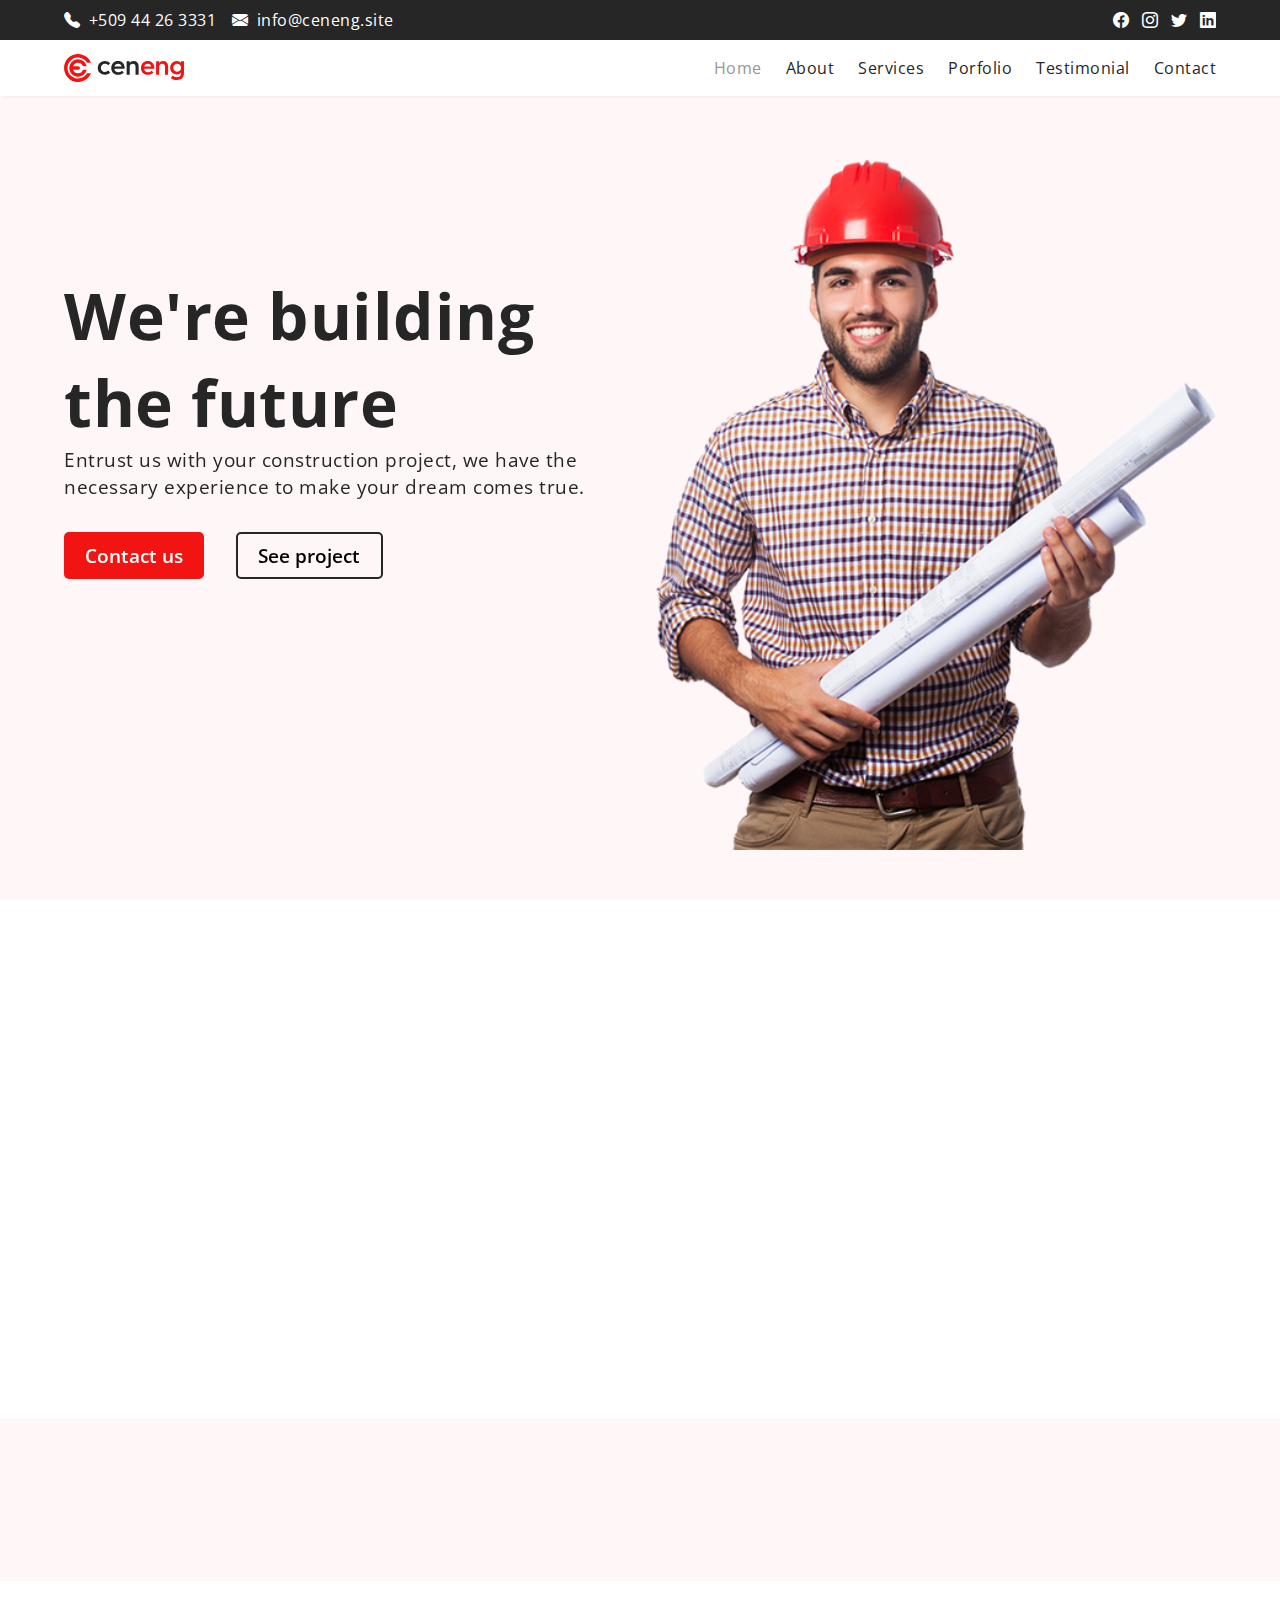
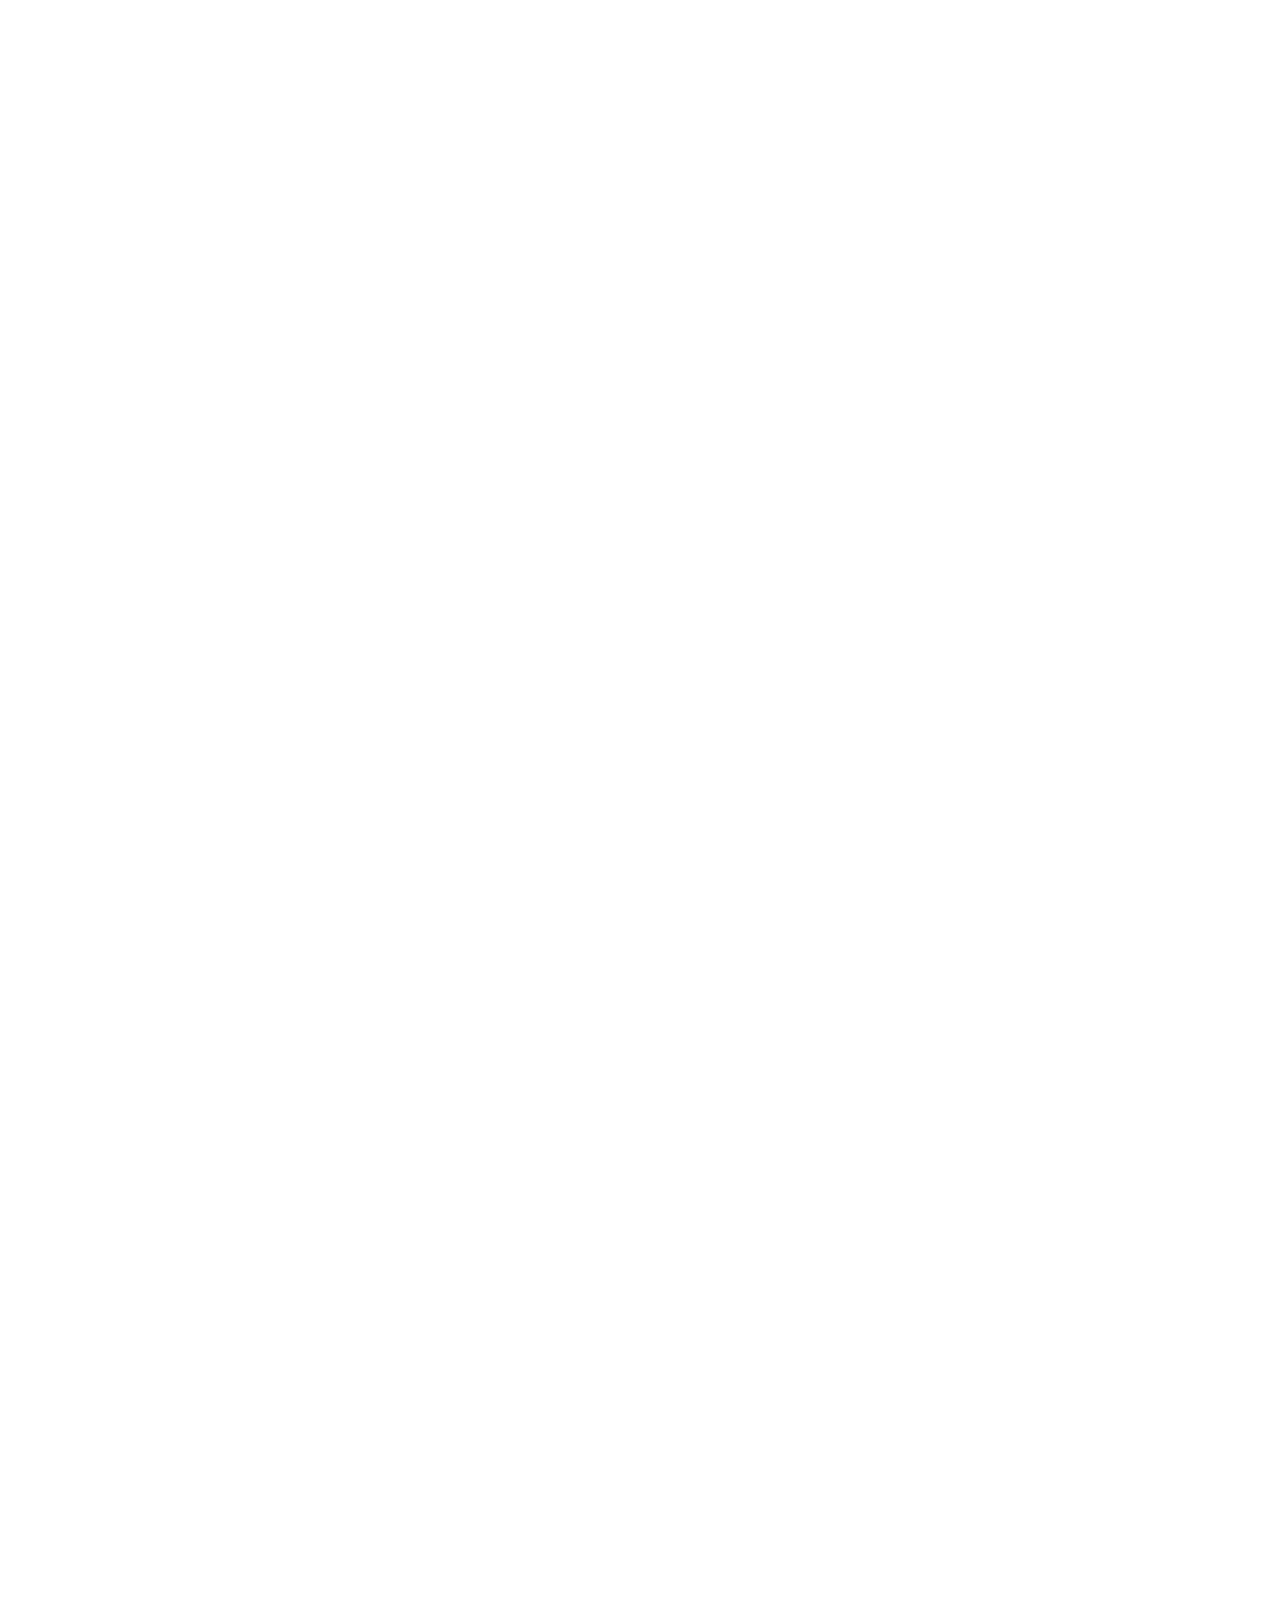
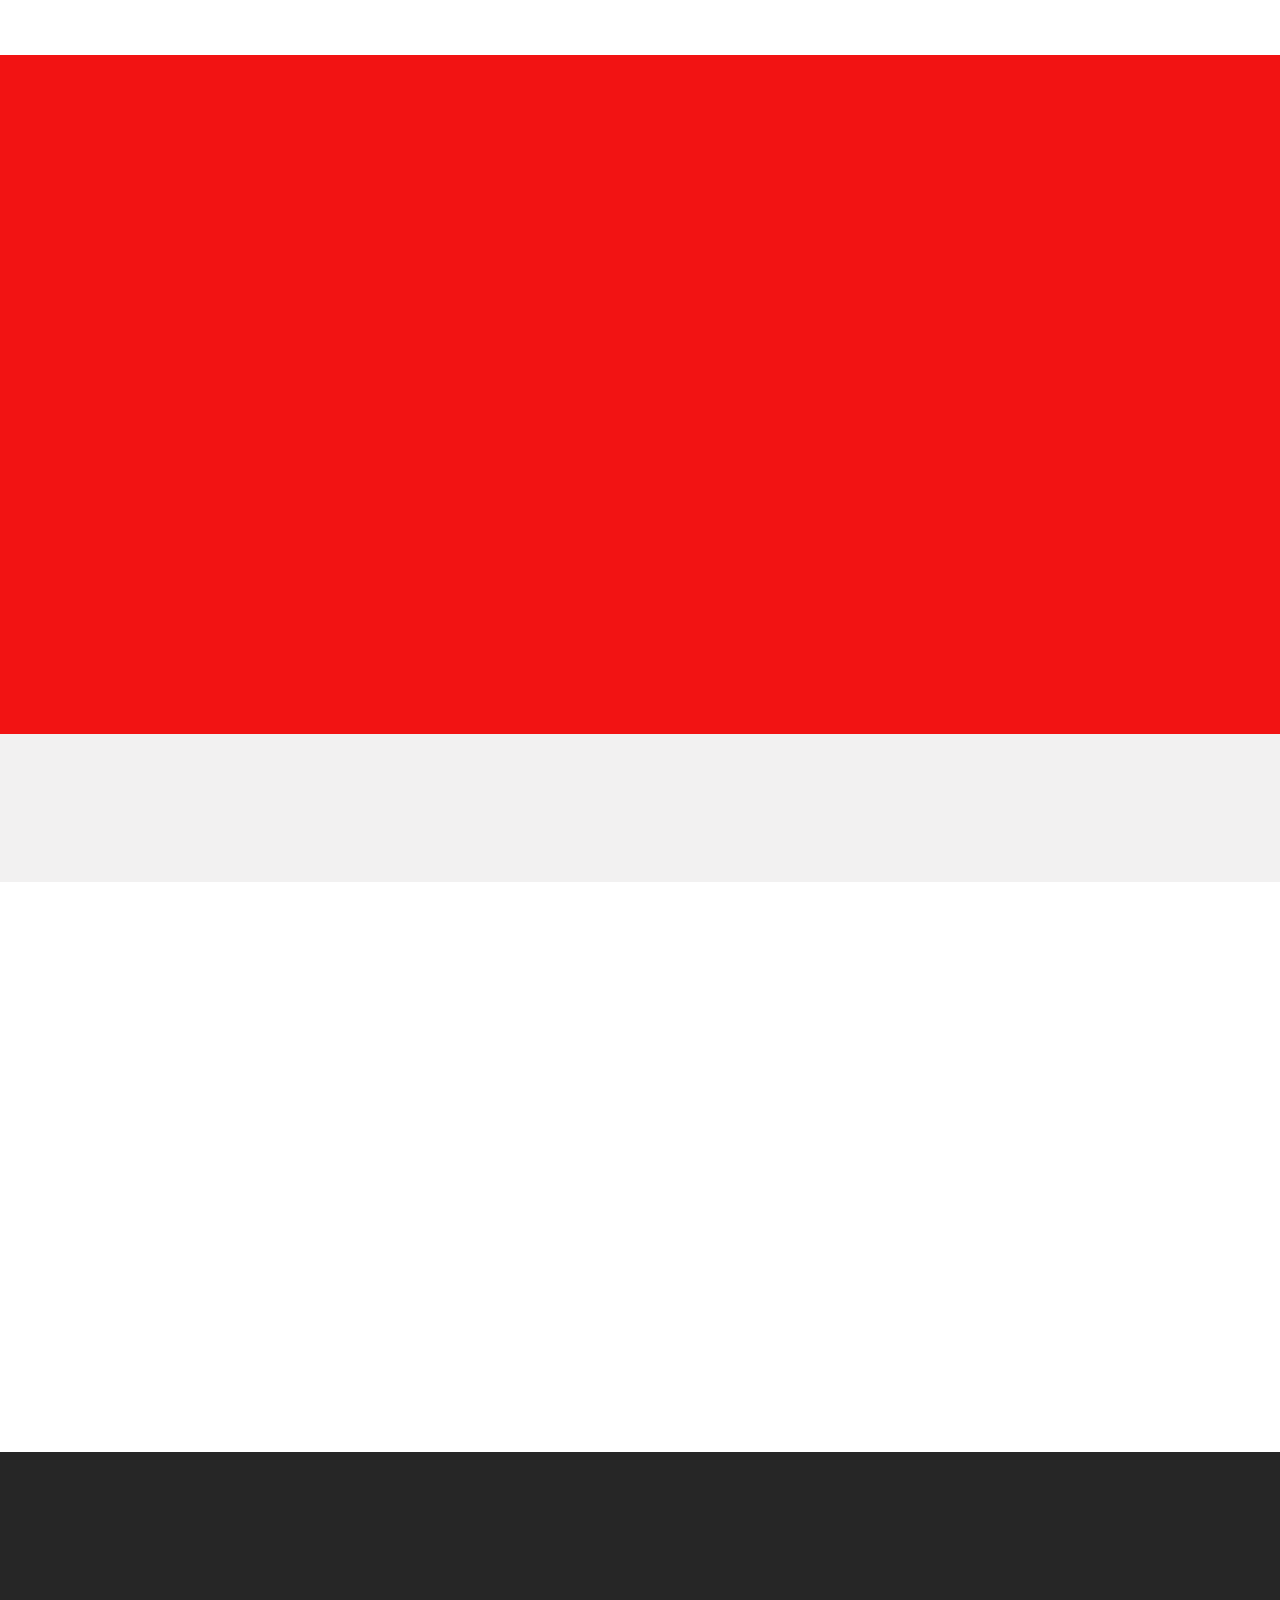
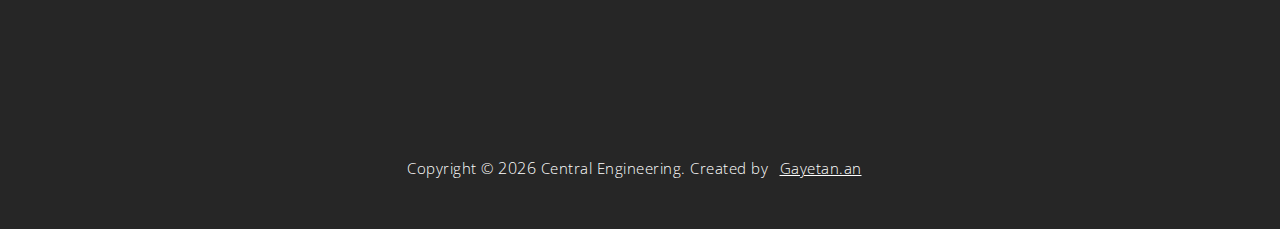
<file: index.html>
<!DOCTYPE html>
<html lang="en">

<head>
  <meta charset="UTF-8" />
  <meta http-equiv="X-UA-Compatible" content="IE=edge" />
  <meta name="viewport" content="width=device-width, initial-scale=1.0" />
  <title>central engineering | home page</title>

  <link rel="stylesheet" href="https://unpkg.com/swiper@8/swiper-bundle.min.css" />
  <!---------------UTILITIES-------------------->
  <link rel="stylesheet" href="./styles/utilities.css" />
  <!---------------STYLE CSS-------------------->
  <link rel="stylesheet" href="./styles/style.css" />
  <!---------------MEDIA QUERY------------------>
  <link rel="stylesheet" href="./styles/query.css" />
  <!---------------FAVICON---------------------->
  <link rel="shortcut icon" href="./assets/favicon-1.png" type="image/x-icon" />
  <!---------------ICONS-------------------->
  <link rel="stylesheet" href="https://cdn.jsdelivr.net/npm/bootstrap-icons@1.7.2/font/bootstrap-icons.css" />
</head>

<body>
  <div id="box" class="card" aria-hidden="true">
    <button><i class="bi bi-x-lg"></i></button>
    <div>
      <div>
        <h2>Send your feedbacks!</h2>
        <p>Your feedbacks would be appretiated.<br>
          share your Toughts in the contact form.
        </p>
      </div>
    </div>
  </div>
  <div class="body">
    <button class="scroll-up" id="scroll-up">
      <i class="bi bi-chevron-up"></i>
    </button>
    <!----------NAV BAR------------->
    <header class="header" id="header">
      <div class="top-nav">
        <div class="container">
          <div class="topnav-content flex">
            <div class="contact" id="contact">
              <div class="phone-ctn">
                <a href="tel:+509 44 26 3331"><i class="bi bi-telephone-fill"></i>+509 44 26 3331</a>
              </div>
              <div class="email-ctn">
                <a href="mailto:thegaetanht@gmail.com"><i class="bi bi-envelope-fill"></i>info@ceneng.site</a>
              </div>
            </div>
            <div class="social-icons" id="social-media">
              <a href="https://web.facebook.com/Gaetan-Emmanuel-102206462269712/?ref=pages_you_manage"
                target="_blank"><i class="bi bi-facebook"></i></a>
              <a href="/"><i class="bi bi-instagram"></i></a>
              <a href="https://twitter.com/theGaetanht" target="_blank"><i class="bi bi-twitter"></i></a>
              <a href="/"><i class="bi bi-linkedin"></i></a>
            </div>
          </div>
        </div>
      </div>
      <!-- main navigation bar -->
      <div class="main-navbar">
        <div class="container mainnav-content d-flx">
          <a href="/" class="logo">
            <img src="./assets/logo-ceneng.svg" alt="logo" />
          </a>
          <nav class="navlinks">
            <ul>
              <li class="navlink"><a class="active-link" href="#home">Home</a></li>
              <li class="navlink"><a href="#about">About</a></li>
              <li class="navlink"><a href="#services">Services</a></li>
              <li class="navlink"><a href="#porfolio">Porfolio</a></li>
              <li class="navlink"><a href="#testimonial">Testimonial</a></li>
              <li class="navlink"><a href="#getintouch">Contact</a></li>
            </ul>
          </nav>
          <button class="burger" id="trigger">
            <i class="bi bi-list"></i>
          </button>
        </div>
      </div>
    </header>
    <!----------SHOWCASE------------->
    <section class="showcase primary-bg" id="home">
      <div class="showcase-contents container">
        <div class="showcase-infos" id="showcase-infos">
          <h1>We're building<br />the future</h1>
          <p>Entrust us with your construction project, we have the necessary experience to make your dream comes true.
          </p>
          <div class="buttons flex">
            <button href="#getintouch" class="btn btn-primary ctn-btn">Contact us</button>
            <button href="#porfolio" class="btn btn-outline ctn-btn">See project</button>
          </div>
        </div>
        <div class="showcase-img" id="showcase-img">
          <img src="./assets/img/main-img.png" alt="Showcase image" />
        </div>
      </div>
    </section>
    <!----------ABOUT US------------->
    <section class="about" id="about">
      <div class="about-content container">
        <div class="about-infos">
          <div class="sub-title-1">
            <h4>About us</h4>
            <h2>
              We have <span>43</span> years of <br />
              experience you can trust us.
            </h2>
          </div>
          <p>
            With 43 years of industry experience, we've earned your trust by delivering exceptional civil engineering
            solutions. Our proven track record and satisfied clients attest to our dedication to excellence. Join us,
            and let our expertise shape your success.
          </p>

          <a href="#" class="btn btn-primary">See more</a>
        </div>

        <div class="about-img">
          <img src="./assets/img/about_img.png" alt="abou image" />
        </div>
      </div>

      <div class="stats primary-bg">
        <div class="stats-content grid container">
          <div class="card small-card">
            <div class="card-content">
              <h3 class="count" data-count="5647">0</h3>
              <span>Complete project</span>
            </div>
          </div>
          <div class="card small-card">
            <div class="card-content">
              <h3><span class="count" data-count="7650">0</span>+</h3>
              <span>Happy client</span>
            </div>
          </div>
          <div class="card small-card">
            <div class="card-content">
              <h3 class="count" data-count="216">0</h3>
              <span>Employers</span>
            </div>
          </div>
          <div class="card small-card">
            <div class="card-content">
              <h3 class="count" data-count="17">0</h3>
              <span>Award winning</span>
            </div>
          </div>
        </div>
      </div>
    </section>
    <!----------SERVICES------------->
    <section class="services" id="services">
      <div class="container">
        <div class="title-2" style="max-width: 400px; margin: 0 auto;">
          <h2>Our Services</h2>
          <p>Innovative Solutions for Success, from Concept to Completion.</p>
        </div>

        <div class="services-card-content grid">
          <div class="card big-card">
            <div class="card-img">
              <img src="./assets/img/services_img_1.png" alt="services image" />
            </div>
            <div class="big-card-info flow">
              <h3>Interior Design</h3>
              <p>
                Transforming spaces with stylish, functional, and personalized interior designs for homes and businesses
              </p>
              <a href="#" class="btn btn-link">Read More <i class="bi bi-arrow-right-circle-fill"></i></a>
            </div>
          </div>
          <div class="card big-card">
            <div class="card-img">
              <img src="./assets/img/services_img_1.png" alt="services image" />
            </div>
            <div class="big-card-info flow">
              <h3>General Services</h3>
              <p>
                Comprehensive civil engineering solutions for all project needs, from analysis to compliance, ensuring
                success.
              </p>
              <a href="#" class="btn btn-primary">Read More <i class="bi bi-arrow-right-circle-fill"></i></a>
            </div>
          </div>
          <div class="card big-card">
            <div class="card-img">
              <img src="./assets/img/services_img_1.png" alt="services image" />
            </div>
            <div class="big-card-info flow">
              <h3>Construction</h3>
              <p>
                Expert construction services delivering top-notch results, from groundbreaking to finishing, on time and
                within budget.
              </p>
              <a href="#" class="btn btn-link">Read More <i class="bi bi-arrow-right-circle-fill"></i></a>
            </div>
          </div>
        </div>
      </div>
    </section>
    <!----------porfolio------------->
    <section class="porfolio" id="porfolio">
      <div class="container">
        <div class="title-2">
          <h2>Latest works</h2>
          <p>Explore Our Impressive Portfolio.</p>
        </div>

        <div class="content">
          <div class="filter-btns flex" id="filter-btns">
            <button class="fl-active" data-filter="all">All</button>
            <button data-filter=".bridge">Bridge</button>
            <button data-filter=".interior">Interior</button>
            <button data-filter=".building">Building</button>
          </div>

          <div class="porfolio-bd grid" id="porfolio-bd">
            <article class="porfolio-article mix interior" data-item="interior">
              <img src="./assets/img/porfolio-1.png" alt="porfolio">
              <div class="dark-bg"></div>
              <div class="pf-txt-ctn">
                <span class="category">Interior design</span>
                <h3 class="pf-name">Interior</h3>
              </div>
            </article>

            <article class="porfolio-article mix bridge" data-item="bridge">
              <img src="./assets/img/porfolio-2.png" alt="porfolio">
              <div class="dark-bg"></div>
              <div class="pf-txt-ctn">
                <span class="category">Bridge construction</span>
                <h3 class="pf-name">Bridge</h3>
              </div>
            </article>

            <article class="porfolio-article mix interior" data-item="interior">
              <img src="./assets/img/porfolio-3.png" alt="porfolio">
              <div class="dark-bg"></div>
              <div class="pf-txt-ctn">
                <span class="category">Interior design</span>
                <h3 class="pf-name">interior</h3>
              </div>
            </article>

            <article class="porfolio-article mix building" data-item="building">
              <img src="./assets/img/porfolio-4.png" alt="porfolio">
              <div class="dark-bg"></div>
              <div class="pf-txt-ctn">
                <span class="category">Building construction</span>
                <h3 class="pf-name">Building</h3>
              </div>
            </article>

            <article class="porfolio-article mix bridge" data-item="bridge">
              <img src="./assets/img/porfolio-5.png" alt="porfolio">
              <div class="dark-bg"></div>
              <div class="pf-txt-ctn">
                <span class="category">Bridge construction</span>
                <h3 class="pf-name">Bridge</h3>
              </div>
            </article>

            <article class="porfolio-article mix building" data-item="building">
              <img src="./assets/img/porfolio-6.png" alt="porfolio">
              <div class="dark-bg"></div>
              <div class="pf-txt-ctn">
                <span class="category">Building construction</span>
                <h3 class="pf-name">Building</h3>
              </div>
            </article>
          </div>

        </div>

      </div>

    </section>
    <!----------TESTIMONIALS------------->
    <section class="testimonials" id="testimonial">
      <div class="container">
        <div class="title-2">
          <h2>Testimonial</h2>
          <p>Hear from Happy Clients!</p>
        </div>

        <div class="swiper">
          <div class="swiper-wrapper">
            <div class="flex test-card swiper-slide">
              <div class="test-head">
                <div class="img-ctn">
                  <img src="./assets/img/testimonial-1.png" alt="testimonial image" />
                </div>
                <div class="title">
                  <h3>John Doe</h3>
                  <span>Happy Client</span>
                </div>
              </div>
              <div class="test-body">
                <p>
                  Efficient and reliable services. Their expertise saved us time and money. Highly recommended!
                </p>
              </div>
            </div>
            <div class="flex test-card swiper-slide">
              <div class="test-head">
                <div class="img-ctn">
                  <img src="./assets/img/testimonial-1.png" alt="testimonial image" />
                </div>
                <div class="title">
                  <h3>Jhon Steves</h3>
                  <span>Satisfied Customer</span>
                </div>
              </div>
              <div class="test-body">
                <p>
                  Impressive results! They delivered on time and within budget. Best civil engineering team we've worked
                  with.
                </p>
              </div>
            </div>

            <div class="flex test-card swiper-slide">
              <div class="test-head">
                <div class="img-ctn">
                  <img src="./assets/img/testimonial-1.png" alt="testimonial image" />
                </div>
                <div class="title">
                  <h3>Micheal Carter</h3>
                  <span>Grateful Client</span>
                </div>
              </div>
              <div class="test-body">
                <p>
                  Innovative solutions, exceptional quality. They made our dream project a reality. Thank you for your
                  outstanding work!
                </p>
              </div>
            </div>

            <div class="flex test-card swiper-slide">
              <div class="test-head">
                <div class="img-ctn">
                  <img src="./assets/img/testimonial-1.png" alt="testimonial image" />
                </div>
                <div class="title">
                  <h3>Jhon Doe</h3>
                  <span>Delighted Customer</span>
                </div>
              </div>
              <div class="test-body">
                <p>
                  Top-notch engineering skills and great communication. Pleasure to work with this professional team.
                </p>
              </div>
            </div>

            <div class="flex test-card swiper-slide">
              <div class="test-head">
                <div class="img-ctn">
                  <img src="./assets/img/testimonial-1.png" alt="testimonial image" />
                </div>
                <div class="title">
                  <h3>Jane Doe</h3>
                  <span>Impressed Client</span>
                </div>
              </div>
              <div class="test-body">
                <p>
                  Highly satisfied with their expertise. They turned our vision into a successful, sustainable project.
                  Fantastic job!
                </p>
              </div>
            </div>

          </div>

          <div class="swiper-pagination"></div>
        </div>
      </div>
    </section>
    <div class="trust-section">
      <div class="container content flex">
        <span>
          <svg xmlns="http://www.w3.org/2000/svg" viewBox="0 0 640 512">
            <path
              d="M178.414 339.706H141.1L112.166 223.475h-.478L83.228 339.706H45.2L0 168.946H37.548L64.574 285.177h.478L94.707 168.946h35.157l29.178 117.667h.479L187.5 168.946h36.831zM271.4 212.713c38.984 0 64.1 25.828 64.1 65.291 0 39.222-25.111 65.05-64.1 65.05-38.743 0-63.855-25.828-63.855-65.05C207.547 238.541 232.659 212.713 271.4 212.713zm0 104.753c23.2 0 30.133-19.852 30.133-39.462 0-19.852-6.934-39.7-30.133-39.7-27.7 0-29.894 19.85-29.894 39.7C241.508 297.614 248.443 317.466 271.4 317.466zM435.084 323.922h-.478c-7.893 13.392-21.765 19.132-37.548 19.132-37.31 0-55.485-32.045-55.485-66.246 0-33.243 18.415-64.095 54.767-64.095 14.589 0 28.938 6.218 36.831 18.416h.24V168.946h33.96v170.76H435.084zM405.428 238.3c-22.24 0-29.894 19.134-29.894 39.463 0 19.371 8.848 39.7 29.894 39.7 22.482 0 29.178-19.613 29.178-39.94C434.606 257.436 427.432 238.3 405.428 238.3zM592.96 339.706H560.673V322.487h-.718c-8.609 13.87-23.436 20.567-37.786 20.567-36.113 0-45.2-20.328-45.2-50.941V216.061h33.959V285.9c0 20.329 5.979 30.372 21.765 30.372 18.415 0 26.306-10.283 26.306-35.393V216.061H592.96zM602.453 302.876H640v36.83H602.453z" />
          </svg>
        </span>

        <span class="wix">
          <svg xmlns="http://www.w3.org/2000/svg" viewBox="0 0 640 512">
            <path
              d="M393.38 131.69c0 13.03 2.08 32.69-28.68 43.83-9.52 3.45-15.95 9.66-15.95 9.66 0-31 4.72-42.22 17.4-48.86 9.75-5.11 27.23-4.63 27.23-4.63zm-115.8 35.54l-34.24 132.66-28.48-108.57c-7.69-31.99-20.81-48.53-48.43-48.53-27.37 0-40.66 16.18-48.43 48.53L89.52 299.89 55.28 167.23C49.73 140.51 23.86 128.96 0 131.96l65.57 247.93s21.63 1.56 32.46-3.96c14.22-7.25 20.98-12.84 29.59-46.57 7.67-30.07 29.11-118.41 31.12-124.7 4.76-14.94 11.09-13.81 15.4 0 1.97 6.3 23.45 94.63 31.12 124.7 8.6 33.73 15.37 39.32 29.59 46.57 10.82 5.52 32.46 3.96 32.46 3.96l65.57-247.93c-24.42-3.07-49.82 8.93-55.3 35.27zm115.78 5.21s-4.1 6.34-13.46 11.57c-6.01 3.36-11.78 5.64-17.97 8.61-15.14 7.26-13.18 13.95-13.18 35.2v152.07s16.55 2.09 27.37-3.43c13.93-7.1 17.13-13.95 17.26-44.78V181.41l-.02.01v-8.98zm163.44 84.08L640 132.78s-35.11-5.98-52.5 9.85c-13.3 12.1-24.41 29.55-54.18 72.47-.47.73-6.25 10.54-13.07 0-29.29-42.23-40.8-60.29-54.18-72.47-17.39-15.83-52.5-9.85-52.5-9.85l83.2 123.74-82.97 123.36s36.57 4.62 53.95-11.21c11.49-10.46 17.58-20.37 52.51-70.72 6.81-10.52 12.57-.77 13.07 0 29.4 42.38 39.23 58.06 53.14 70.72 17.39 15.83 53.32 11.21 53.32 11.21L556.8 256.52z" />
          </svg>
        </span>

        <span class="wallmart">
          <svg clip-rule="evenodd" fill-rule="evenodd" viewBox="0 0 560 400" xmlns="http://www.w3.org/2000/svg">
            <path
              d="m60 169.169s10.946 44.854 12.693 52.134c2.039 8.498 5.713 11.625 16.305 9.516l6.835-27.809c1.732-6.908 2.894-11.832 4.008-18.859h.196c.782 7.096 1.896 11.972 3.322 18.884 0 0 2.782 12.624 4.207 19.255 1.429 6.629 5.404 10.806 15.78 8.532l16.286-61.648h-13.149l-5.56 26.653c-1.495 7.759-2.851 13.82-3.897 20.918h-.186c-.95-7.027-2.159-12.848-3.679-20.408l-5.789-27.164h-13.7l-6.192 26.479c-1.755 8.046-3.395 14.543-4.439 21.4h-.189c-1.068-6.458-2.492-14.623-4.033-22.412 0 0-3.679-18.94-4.97-25.467l-13.848.002zm125.349 0v61.648h12.519v-61.651h-12.519zm176.318 0v45.478c0 6.271 1.18 10.664 3.705 13.348 2.206 2.347 5.839 3.867 10.192 3.867 3.701 0 7.343-.702 9.059-1.341l-.162-9.783c-1.277.314-2.746.566-4.755.566-4.265 0-5.695-2.731-5.695-8.361v-17.4h10.903v-11.795h-10.903v-14.578h-12.345.001zm-204.295 14.291c-7.78 0-13.956 2.185-17.323 4.13l2.464 8.436c3.081-1.942 7.987-3.551 12.632-3.551 7.69-.019 8.947 4.349 8.947 7.15v.663c-16.757-.025-27.342 5.774-27.342 17.593 0 7.217 5.388 13.98 14.758 13.98 5.768 0 10.591-2.3 13.482-5.986h.284s1.915 8.005 12.461 4.944c-.554-3.332-.734-6.884-.734-11.162v-16.469c0-10.497-4.482-19.728-19.629-19.728v-.001zm74.887 0c-7.833 0-11.354 3.97-13.489 7.338h-.186v-6.293h-11.947v46.314h12.585v-27.161c0-1.274.146-2.62.59-3.791 1.043-2.735 3.587-5.934 7.649-5.934 5.078 0 7.455 4.293 7.455 10.49v26.396h12.572v-27.49c0-1.215.167-2.68.525-3.754 1.034-3.111 3.777-5.642 7.553-5.642 5.148 0 7.619 4.219 7.619 11.51v25.376h12.581v-27.277c0-14.386-7.305-20.081-15.55-20.081-3.652 0-6.534.916-9.14 2.515-2.191 1.344-4.151 3.254-5.865 5.768h-.186c-1.994-4.991-6.672-8.284-12.767-8.284l.002-.001zm69.111 0c-7.779 0-13.953 2.185-17.322 4.13l2.467 8.436c3.078-1.942 7.987-3.551 12.63-3.551 7.685-.019 8.946 4.349 8.946 7.15v.663c-16.755-.025-27.342 5.774-27.342 17.593 0 7.217 5.391 13.98 14.766 13.98 5.763 0 10.589-2.3 13.474-5.986h.285s1.914 8.005 12.463 4.944c-.555-3.332-.733-6.884-.733-11.162v-16.469c0-10.497-4.483-19.728-19.632-19.728v-.001zm52.265 0c-4.819 0-10.302 3.111-12.604 9.78h-.352v-8.735h-11.329v46.314h12.915v-23.716c0-1.279.078-2.395.28-3.417.955-4.968 4.755-8.144 10.208-8.144 1.497 0 2.569.162 3.728.329v-12.124c-.972-.196-1.637-.287-2.846-.287l-.001.001zm-189.138 25.035v5.778c0 .855-.074 1.736-.312 2.507-.969 3.209-4.293 5.921-8.448 5.921-3.465 0-6.217-1.966-6.217-6.126 0-6.363 7.004-8.121 14.977-8.08zm143.998 0v5.778c0 .855-.076 1.736-.311 2.507-.969 3.209-4.292 5.921-8.448 5.921-3.466 0-6.218-1.966-6.218-6.126 0-6.363 7.004-8.121 14.977-8.08h-.001z"
              fill="#969696" />
            <path
              d="m452.602 146.873c-4.042 0-7.254 2.257-7.254 5.005l2.455 27.793c.271 1.674 2.322 2.966 4.801 2.966 2.484-.004 4.529-1.294 4.805-2.966l2.466-27.793c0-2.748-3.221-5.004-7.268-5.004zm-39.998 22.294c-2.099.05-4.482 1.638-5.998 4.267-2.028 3.5-1.669 7.412.704 8.785l25.293 11.779c1.58.588 3.726-.535 4.969-2.677v-.001c1.248-2.153 1.152-4.574-.162-5.647l-22.845-16.023c-.593-.344-1.26-.499-1.96-.482h-.001zm79.996 0c-.699-.017-1.366.138-1.958.481l-22.848 16.023c-1.306 1.073-1.403 3.495-.161 5.647l.001.001c1.247 2.142 3.386 3.264 4.967 2.677l25.305-11.779c2.382-1.372 2.723-5.284.71-8.785-1.523-2.628-3.911-4.217-6.009-4.267h-.007zm-59.052 36.668c-.327-.004-.644.047-.942.158l-25.293 11.765c-2.372 1.378-2.732 5.291-.704 8.795 2.021 3.493 5.584 5.154 7.957 3.784l22.847-16.01c1.315-1.087 1.411-3.507.162-5.658l.011.005c-1.01-1.752-2.62-2.82-4.038-2.839zm38.119 0c-1.417.019-3.023 1.087-4.036 2.84l.009-.005c-1.243 2.151-1.147 4.571.16 5.658l22.847 16.01c2.369 1.37 5.935-.291 7.966-3.784 2.014-3.504 1.673-7.417-.71-8.796l-25.297-11.765c-.297-.112-.614-.162-.94-.158v-.001zm-19.069 11.519c-2.476.003-4.522 1.289-4.793 2.959l-2.454 27.791c0 2.752 3.213 5.004 7.254 5.004 4.049 0 7.268-2.253 7.268-5.004l-2.46-27.791c-.277-1.67-2.32-2.956-4.805-2.959h-.009z"
              fill="#969696" />
          </svg>
        </span>
        <span class="beko">
          <svg clip-rule="evenodd" fill-rule="evenodd" stroke-linejoin="round" stroke-miterlimit="1.41421"
            viewBox="0 0 560 400" xmlns="http://www.w3.org/2000/svg">
            <path
              d="m239.84 121.375v29.34l11.07-16.83h16.38l-16.11 19.26 17.91 21.24h-16.29l-12.96-18.81v18.81h-12.6v-53.1h12.6zm-26.73 28.26c0-3.06-1.35-8.19-7.11-8.19-5.31 0-7.47 4.77-7.74 8.19zm-6.3-16.56c13.05 0 18 10.17 18 20.16 0 2.16-.27 4.05-.45 4.95h-26.1c.45 5.22 5.58 7.74 11.43 7.74 4.32 0 7.74-.54 11.16-1.62l1.62 8.55c-4.14 1.62-9.18 2.52-14.67 2.52-13.77 0-21.6-7.92-21.6-20.61.09-10.35 6.48-21.69 20.61-21.69m-43.38 33.21c4.86 0 8.01-4.86 8.01-12.15 0-6.03-2.34-12.15-8.01-12.15-5.58 0-7.92 5.31-8.28 10.89v2.7c.45 6.21 3.24 10.71 8.28 10.71m.36-33.21c12.42 0 20.7 8.55 20.7 20.7 0 14.85-10.53 21.6-21.33 21.6-11.52 0-20.43-7.38-20.97-19.8v-34.2h13.05v13.05c2.52-.9 5.4-1.35 8.55-1.35m121.05 33.21c4.86 0 8.01-4.86 8.01-12.15 0-6.03-2.34-12.15-8.01-12.15-6.03 0-8.28 6.21-8.28 12.15 0 6.93 2.88 12.15 8.28 12.15m.27-33.21c12.42 0 20.7 8.55 20.7 20.7 0 14.85-10.53 21.6-21.33 21.6-11.88 0-20.97-7.74-20.97-20.88 0-13.05 8.64-21.42 21.6-21.42m-142.92 68.85v12.69l159.03-22.32v-12.69z"
              fill="#969696" fill-rule="nonzero" transform="matrix(2.13967 0 .037405 2.14293 -204.438 -159.906)" />
          </svg>
        </span>
      </div>
    </div>
    <section class="contact-sec" id="getintouch">
      <div class="contact-content grid container">
        <div class="contact-infos">
          <div class="sub-title-1">
            <h4>Contact us</h4>
            <h2>
              Have project in mind? <br>
              you can contact us.
            </h2>
          </div>
          <p>
            We're excited to hear about your project ideas! Whether it's a small-scale venture or a grand undertaking,
            our team of experienced civil engineers is ready to bring your vision to life. Reach out to us today and
            let's turn your ideas into reality.
          </p>
          <div class="infos flex">
            <div class="email"><a href="mailto:thegaetanht@gmail.com"><i
                  class="bi bi-envelope-fill"></i>info@ceneng.site</a></div>
            <div class="phone"><a href="tel:+509 44 26 3331"><i class="bi bi-telephone-fill"></i>+509 44 26 3331</a>
            </div>
            <div class="address"><a href=""><i class="bi bi-geo-alt-fill"></i><span>Engine street, CE 1030.</a></span>
            </div>
          </div>
        </div>

        <div class="form-ctn">
          <div class="form card big-card">
            <h3>Send a message</h3>
            <form name="feedbacks" method="POST" id="form" action="/thank/" netlify>
              <div class="form-control">
                <label for="name"></label>
                <input type="text" id="name" for="fullname" placeholder="Full name">
              </div>
              <div class="form-control">
                <label for="email"></label>
                <input type="email" id="email" for="email" placeholder="Email">
              </div>
              <div class="form-control">
                <textarea name="message" id="message" placeholder="Message"></textarea>
              </div>
              <input type="submit" class="btn btn-primary" id="submit" value="SEND" disabled>
            </form>
          </div>
        </div>
      </div>
    </section>
    <footer>
      <div class="content grid container">
        <div class="company-desc">
          <img src="./assets/white-verical-logo.svg" alt="central engineering logo">
          <p>We are a leading civil engineering firm with 43 years of trusted experience, delivering innovative
            solutions and shaping a better world. Contact us today to discuss your project needs.
          </p>
          <div class="social-footer">
            <a href="/"><i class="bi bi-facebook"></i></a>
            <a href="/"><i class="bi bi-instagram"></i></a>
            <a href="/"><i class="bi bi-twitter"></i></a>
            <a href="/"><i class="bi bi-linkedin"></i></a>
          </div>
        </div>

        <div class="company-links flex">
          <div class="special-links">
            <h4 class="footer-style">Company</h4>
            <ul>
              <li><a href="#">About us</a></li>
              <li><a href="#">Careers</a></li>
              <li><a href="#">Terms & Conditions</a></li>
              <li><a href="#">Sitemap</a></li>
              <li><a href="#">FQA</a></li>
            </ul>
          </div>

          <div class="company-services">
            <h4 class="footer-style">Services</h4>
            <ul>
              <li><a href="#">General contract</a></li>
              <li><a href="#">Bridge construction</a></li>
              <li><a href="#">Building construction</a></li>
              <li><a href="#">Renovation services</a></li>
              <li><a href="#">Interior design</a></li>
              <li><a href="#">Project planing</a></li>
            </ul>
          </div>
        </div>

        <div class="blog">
          <h4 class="footer-style">Latest news</h4>
          <ul>
            <li class="flex">
              <img src="./assets/img/large-building.png" alt="">
              <div class="blog-data">
                <span class="date">07/02/2022</span>
                <h4>20 civil engineering
                  Interview questions.</h4>
              </div>
            </li>

            <li class="flex">
              <img src="./assets/img/interior-design.png" alt="">
              <div class="blog-data">
                <span class="date">05/02/2022</span>
                <h4>13 interior design tricks to capture attention.</h4>
              </div>
            </li>
          </ul>
        </div>
      </div>
      <span class="copy">Copyright © <span id="copyright-date">0000</span> Central Engineering. Created by<a
          href="https://www.instagram.com/gayetan.an/">Gayetan.an</a></span>
    </footer>
  </div>
  <!---------------SWIPPER CSS------------------>
  <script src="./apps/swiper-bundle.min.js"></script>
  <script src="./apps/scrollreveal.min.js"></script>
  <script src="./apps/mixitup.min.js"></script>
  <script type="module" src="./apps/app.min.js"></script>
</body>

</html>
</file>
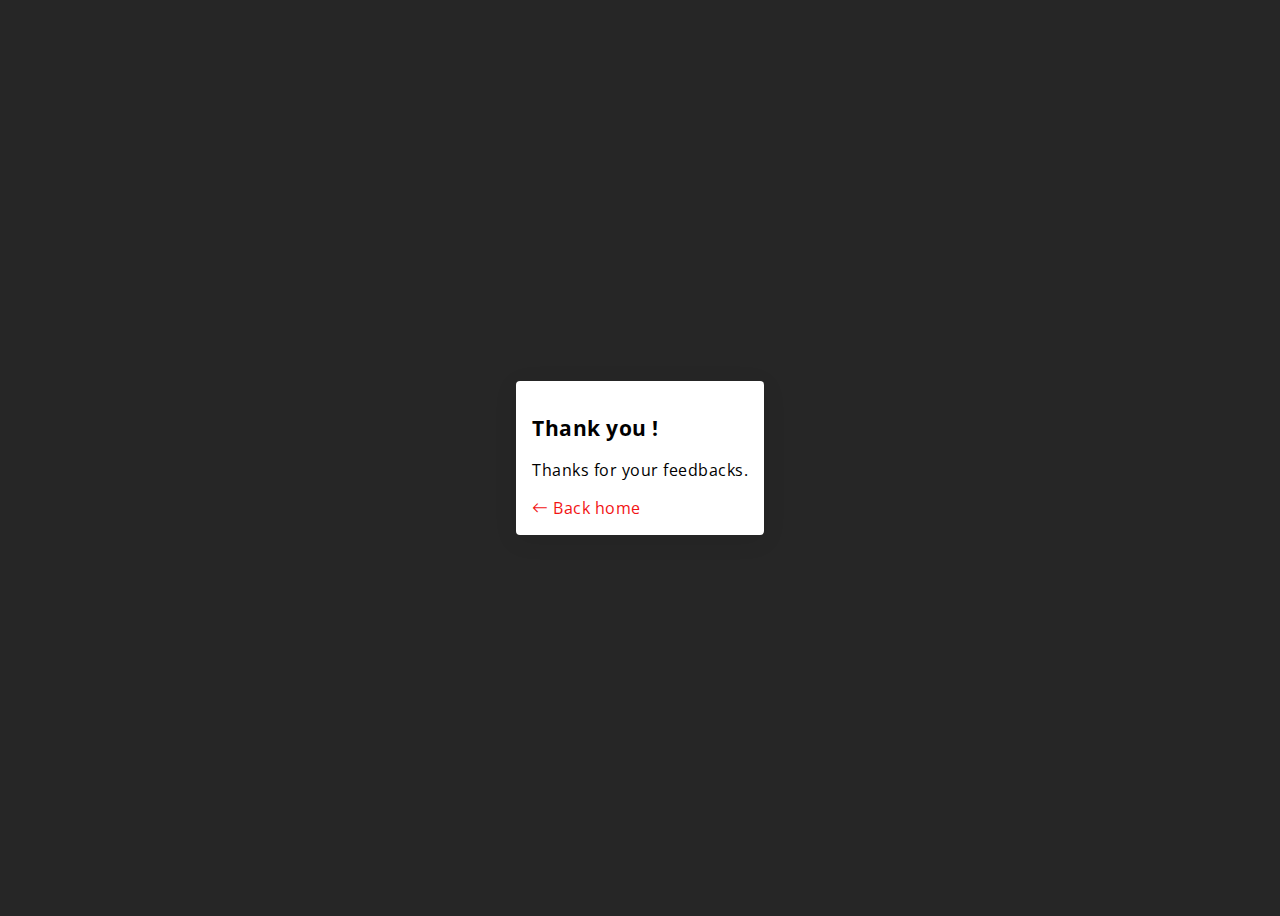
<file: thank/index.html>
<!DOCTYPE html>
<html lang="en">
<head>
    <meta charset="UTF-8">
    <meta name="viewport" content="width=device-width, initial-scale=1.0">
    <title>Thank you !</title>
    <link rel="shortcut icon" href="../assets/favicon-1.png" type="image/x-icon"/>
    <!---------------ICONS-------------------->
    <link rel="stylesheet" href="https://cdn.jsdelivr.net/npm/bootstrap-icons@1.7.2/font/bootstrap-icons.css"/>
    <link rel="stylesheet" href="../styles/utilities.css" />
    <style>
        body{
            height: 100vh;
            display: grid;
            place-content: center;
            background-color: #262626;
        }
        a{
            padding: 0;
            display: inline-flex;
            align-items: center;
            color: #f21313;
            gap:.3rem;
        }
        a:hover{
            color:#c41111;
        }
        h2{
            font-size: 1.3rem;
        }
    </style>

</head>
<body>
    <div class="card">
        <h2>Thank you !</h2>
        <p>Thanks for your feedbacks.</p>
        <a href="/"><i class="bi bi-arrow-left"></i> <span>Back home</span></a>
    </div>
</body>
</html>
</file>
<file: styles/utilities.css>
@import url("https://fonts.googleapis.com/css2?family=Open+Sans:wght@300;400;600;700&display=swap");
body {
  font-family: "Open Sans", sans-serif;
  font-weight: 400;
  font-size: 16px;
  color: var(--third-color);
  letter-spacing: 0.5px;
}
.container {
  max-width: 1280px;
  padding: 0 1.5rem;
  margin: 0 auto;
};
/********************************************
*****************btn and links****************
********************************************/
h1,
h2,
h3,
h4,
h5,
p {
  margin-bottom: 0.5rem;
  line-height: 1.2;
}
h2 {
  font-size: var(--big);
}
h3 {
  font-size: var(--medium);
}
h1 {
  font-size: var(--x-big);
  font-weight: 700;
}
h4 {
  font-size: var(--xl-big);
}
/********************************************
*****************btn and links****************
********************************************/
a {
  text-decoration: none;
  color: #262626;
}
a,
.btn,
button {
  transition: 0.5s ease;
  cursor: pointer;
  font-family: "Open Sans", sans-serif;
  padding: 0.5rem 0.7rem;
  border-radius: 5px;
}
button {
  outline: none;
  border: none;
  background-color: transparent;
  font-weight: 600;
}
.btn-outline {
  border: 2px solid var(--third-color);
}
.btn-outline:hover {
  background-color: var(--third-color);
  color: white;
}
.btn-link {
  padding: 0;
  color: var(--main-color);
}
/********************************************
*****************btn and links****************
********************************************/
.py-2 {
  padding: 3rem 0;
}
.py-3 {
  padding: 2.5rem 0;
}
.py-4 {
  padding: 3rem 0;
}
.btn-primary {
  background-color: var(--main-color);
  color: white;
}
.btn-primary:hover {
  background-color: var(--hover-main);
}

ul,
li {
  list-style: none;
}

img {
  width: 100%;
  display: block;
}
.d-flx {
  display: flex;
  justify-content: space-between;
  align-items: center;
}
/********************************************
********************BG COLOR****************
********************************************/
.primary-bg {
  background-color: var(--secondary-color);
  color: var(--third-color);
}
/********************************************
*****************CARDS*******************
********************************************/
.card {
  padding: 1rem;
  background-color: white;
  border-radius: .25rem;
  box-shadow: 0px 5px 25px rgba(0, 0, 0, 0.08);
}
/********************************************
*****************ANIMATION*******************
********************************************/
.sub-title-1 h4 {
  font-size: var(--medium);
  color: var(--main-color);
  display: inline-block;
  position: relative;
}
.sub-title-1 h4::after {
  content: " ";
  width: 100%;
  height: 2px;
  position: absolute;
  bottom: 5px;
  left: 115%;
  background-color: var(--third-color);
}
.title-2 {
  text-align: center;
}
.title-2 p {
  font-size: var(--normal);
}
/********************************************
*****************ANIMATION*******************
********************************************/
@keyframes contactAnim {
  from {
    transform: translateX(-105%);
  }
  to {
    transform: translateX(0);
  }
}
@keyframes socialtAnim {
  from {
    transform: translateX(105%);
  }
  to {
    transform: translateX(0);
  }
}
/* 
@keyframes linkAnim {
  from {
    transform: translateY(-10px);
  }
  to {
    transform: translateY(0);
  }
} */
@keyframes stickyAnim {
  from {
    transform: translateY(-100%);
  }
  to {
    transform: translateY(0);
  }
}
</file>
<file: styles/style.css>
@import url("https://fonts.googleapis.com/css2?family=Open+Sans:wght@300;400;600;700&display=swap");

/******ROOT******/
:root {
  /* color */
  --main-color: #f21313;
  --hover-main: #c41111;
  --secondary-color: #fff7f7;
  --third-color: #262626;
  --light-grey: #fafafa;
  --grey: #969696;
  /* font-size */
  --x-big: 2.325rem;
  --big: 1.5rem;
  --medium: 1.125rem;
  --normal: 1rem;
  --small-font-size: 0.89rem;
  --nav-height: 3.5rem;
  --top-nav-height: 400px;
}

* {
  margin: 0;
  padding: 0;
  box-sizing: border-box;
  font-size: 16px;
}

.flow>*:not(:last-child) {
  margin-bottom: .5rem;
}

.flex {
  display: flex;
}

.grid {
  display: grid;
}

/*****SCROLLBAR***/
::-webkit-scrollbar {
  width: 0.6rem;
  background-color: var(--light-grey);
}

::-webkit-scrollbar-thumb {
  background-color: var(--third-color);
}

/*****DEFAULT SETUP*****/
section {
  padding-top: 50px;
}

body {
  font-family: "Open Sans", sans-serif;
  font-weight: 400;
  font-size: 16px;
  color: var(--third-color);
  letter-spacing: 0.5px;
}

.body {
  overflow: hidden;
}

button,
input,
textarea {
  border: none;
  outline: none;
  font-family: "Open Sans", sans-serif;
  font-size: var(--n-fonts-size);
}

input[type="submit"]:disabled {
  opacity: .4;
}

input[type="submit"]:disabled:hover {
  background-color: var(--main-color);
}

html {
  scroll-behavior: smooth;
}

/********************************************
********************HEADER*******************
********************************************/
.header {
  position: relative;
  z-index: 999;
}

/*****set color for header links*****/
.navlink a,
.top-nav a {
  color: white;
  padding: 0;
}

#header a:hover,
#header .active-link,
.porfolio .filter-btns button,
.title-2 p,
.blog-data .date {
  color: var(--grey);
}

.top-nav {
  transition: 1s ease;
}

/*****MAIN NAVIGATION BAR*****/
.main-navbar {
  width: 100%;
  height: var(--nav-height);
  background-color: white;
  box-shadow: 2px 2px 2px rgba(0, 0, 0, 0.03);
  position: relative;
  z-index: 100;
}

.mainnav-content {
  height: inherit;
  /* position: relative; */
}

.logo {
  width: 120px;
  padding: 0;
}

.navlinks {
  position: absolute;
  top: calc(var(--nav-height) + 2rem);
  height: 0;
  transition: 0.5s;
  transition-delay: 0.1s;
  overflow: hidden;
}

.navlinks ul {
  display: flex;
  flex-direction: column;
  gap: 1rem;
}

/*****burger*****/

.burger {
  background-color: transparent;
  display: inline-flex;
  align-items: center;
  border: 1px solid #969696;
  border-radius: 5px;
  padding: 4px 6px;
}

.burger:hover {
  outline: 3px solid rgb(150, 150, 150, 0.5);
}

/*****TOP NAVIGATION BAR*****/
.top-nav {
  width: 100%;
  height: 0;
  background-color: var(--third-color);
  position: absolute;
  top: var(--nav-height);
  border-radius: 0 0 10px 10px;
  z-index: 98;
  overflow: hidden;
}

/***********hide top nav element*************/
.topnav-content {
  width: 100%;
  position: relative;
  top: 19rem;
  overflow: hidden;
  justify-content: space-between;
}

.open-nav .top-nav {
  height: var(--top-nav-height);
}

.open-nav .navlinks {
  height: 250px;
}

/****transform top nav items for sliding****/
/* .link {
  animation: linkAnim 1s ease forwards 1s ;
} */
.contact {
  transform: translateX(-105%);
  /* animation: contactAnim 1s ease forwards 1s ; */
  /***********ANIMATION IS IN ULTILITIES FILE***********/
}

.social-icons {
  transform: translateX(105%);
  /* animation: socialtAnim 1s ease forwards 1s ; */
  /***********ANIMATION IS IN ULTILITIES FILE***********/
}

.phone-ctn {
  margin-bottom: 0.5rem;
}

.social-icons a:not(:last-child),
.phone-ctn i,
.email-ctn i {
  margin-right: 0.5rem;
}

/****transform top nav items for sliding****/
.sticky {
  position: fixed;
  top: 0;
  width: 100%;
  animation: stickyAnim 0.5s ease forwards;
  transform: translateY(-100%);
}

/********************************************
********************SHOWCASE*****************
********************************************/
.showcase {
  overflow: hidden;
  padding: 0;
}

.showcase-contents {
  padding-top: 4rem;
}

p,
.showcase-contents button,
.about-infos p,
.about-infos .btn {
  font-size: var(--normal);
}

/**** showcase btns ****/
.buttons {
  flex-direction: column;
  gap: 1rem;
  margin: 1rem 0;
}

/********************************************
****************ABOUT SECTION****************
********************************************/
.sub-title-1 h2,
.sub-title-1 h2 span {
  font-size: var(--big);
}

.sub-title-1 span {
  color: var(--main-color);
}

.about-infos p {
  margin: 1rem 0;
}

.about-infos .btn {
  display: inline-block;
  margin-bottom: 1.5rem;
  padding: 0.5rem 0.8rem;
}

/**** stats ****/
.stats {
  padding: 40px 0;
}

.stats-content {
  gap: 1rem;
}

.stats .small-card {
  text-align: center;
  color: var(--main-color);
}

/********************************************
****************SERVICES SECTION****************
********************************************/

.services-card-content {
  padding: 55px 0;
  grid-template-columns: repeat(1, 1fr);
  gap: 1.5rem;
  align-items: flex-start;
}

.big-card {
  padding: 1.5rem;
  border-radius: 20px;
  transition: 00.5s;
}

.big-card p {
  font-size: 1rem;
}

.big-card .card-img {
  overflow: hidden;
  border-radius: 15px;
  margin-bottom: 1rem;
}

.big-card .btn-primary {
  display: inline-block;
  padding: 0.3rem 0.5rem;
  margin-top: 0.5rem;
}

.big-card .btn {
  font-weight: 500;
}

/********************************************
****************PORFOLIO****************
********************************************/
.porfolio {
  padding-bottom: 50px;
}

.porfolio .filter-btns {
  justify-content: center;
  column-gap: 0.5rem;
  padding: 2rem 0;
}

.porfolio .filter-btns .fl-active {
  color: black;
}

.porfolio .selction-ctn {
  padding: 2rem 0;
}

.porfolio-bd {
  align-items: flex-start;
  gap: 2rem;
}

.porfolio-article {
  position: relative;
  border-radius: 1rem;
  overflow: hidden;
  /* height: 0;
  /* animation: styleAnim 0.5s ease-out forwards; */
}

@keyframes styleAnim {
  from {
    transform: scale(0.8);
  }

  to {
    transform: scale(1);
  }
}

.porfolio-article .dark-bg,
.porfolio-article .pf-txt-ctn {
  position: absolute;
}

.porfolio-article .pf-txt-ctn {
  bottom: 1.5rem;
  color: white;
  left: 2rem;
}

.porfolio-article .dark-bg {
  width: 100%;
  height: 100%;
  background-color: rgba(0, 0, 0, 0.363);
  inset: 0;
}

.porfolio-article .category {
  display: inline-block;
  background-color: white;
  color: var(--third-color);
  padding: 0.5rem 1rem;
  border-radius: 0.5rem;
  margin: 1rem 0;
}

/********************************************
****************TESTIMONIALS****************
********************************************/
.testimonials {
  background-color: var(--main-color);
  padding-bottom: 35px;
}

.testimonials p,
.testimonials h3,
.testimonials h2,
.testimonials span {
  color: white;
}

.test-card {
  background-color: #a90d0d;
  width: 100%;
  padding: 1.5rem 1.3rem;
  align-items: center;
  flex-direction: column;
  border-radius: 0.5rem;
  cursor: grab;
}

.test-head {
  text-align: center;
}

.test-head .img-ctn {
  width: 120px;
  border-radius: 50%;
  border: 3px solid white;
  overflow: hidden;
}

.test-head .title {
  margin: 0.8rem 0;
}

.test-head .title h3 {
  margin-bottom: 5px;
}

.swiper {
  padding-top: 2rem !important;
  padding-bottom: 4rem !important;
}

.swiper-pagination-bullet-active {
  background-color: white !important;
  width: 20px !important;
  border-radius: 30px !important;
  transition: 0.5s ease-in-out;
}

.trust-section {
  background-color: #f2f1f1;
  padding-top: 0;
  padding-bottom: 0;
}

.trust-section .content {
  align-items: center;
  justify-content: space-around;
  gap: 1rem;
}

.trust-section svg {
  width: 55px;
  fill: var(--grey);
}

.trust-section .wix svg {
  width: 40px;
}

.trust-section .wallmart svg {
  width: 110px;
}

.trust-section .beko svg {
  width: 65px;
}

/********************************************
****************CONTACT US****************
********************************************/
.contact-sec {
  padding: 50px 0;
  position: relative;
}

.contact-content {
  gap: 3rem;
}

.contact-content .infos {
  margin-top: 1.5rem;
  flex-direction: column;
  gap: 1rem;
}

.contact-content .infos a {
  padding: 0;
  color: var(--main-color);
}

.contact-content .infos a:hover {
  color: var(--hover-main);
}

.contact-content .infos i {
  padding-right: 0.8rem;
}

.form-ctn {
  position: relative;
}

.form-ctn .big-card {
  border-radius: 10px;
}

.form-ctn h3 {
  margin-bottom: 1.5rem;
}

form,
input,
textarea {
  width: 100%;
}

input,
textarea {
  font-size: 1rem;
  padding: 0.5em 0.8em;
  background-color: #ededed;
  border-radius: .25rem;

}

textarea {
  height: 150px;
  resize: none;
}

input:focus,
textarea:focus {
  outline: 1px solid var(--grey);
}

form {
  display: flex;
  flex-direction: column;
  gap: 1rem;
}

.fs-sm {
  font-size: 12px;
}

form .btn-primary {
  font-weight: 600;
}

/*****************footer****************/
footer {
  padding: 50px 0;
  background-color: var(--third-color);
  font-size: 0.915rem;
}

footer .content {
  row-gap: 2.5rem;
}

footer .company-links {
  flex-direction: column;
  row-gap: 2rem;
}

.social-footer a {
  padding: 0;
}

footer a,
footer {
  color: white;
}

/*****************footer img****************/
.company-links ul {
  margin-left: 0.3rem;
}

.company-desc p {
  margin: 1rem 0;
  max-width: 350px;
  font-size: inherit;
}

.social-footer {
  margin-top: 1rem;
}

.social-footer a {
  margin-right: 0.8rem;
}

.company-links li {
  margin: 0.5rem 0;
}

.footer-style {
  position: relative;
  padding-left: 1rem;
}

.footer-style::after {
  content: "";
  position: absolute;
  width: 5px;
  height: 100%;
  background-color: var(--main-color);
  left: 0;
}

/*******blog******/
footer .blog img {
  width: 70px;
}

.blog ul {
  width: 300px;
  margin-left: 1.2rem;
}

.blog li {
  column-gap: 1rem;
  margin: 1rem 0;
}

.company-desc img {
  width: 150px;
}

.blog-data .date {
  display: block;
  font-size: 0.915rem;
  font-weight: 300;
}

.blog-data h4 {
  margin-top: 0.3rem;
}

footer .copy {
  margin-top: 2.5rem;
  display: block;
  font-weight: 300;
  text-align: center;
}

footer .copy,
footer .copy a {
  font-size: 0.915rem;
}

footer .copy a {
  text-decoration: underline;
}

.scroll-up {
  position: fixed;
  opacity: 0;
  visibility: hidden;
  background-color: var(--third-color);
  z-index: 100;
  bottom: 2rem;
  right: 2rem;
  color: white;
  font-size: 1.125rem;
  transform: translateY(100%);
  transition: 0.5s ease;
  box-shadow: 2px 2px 2px rgba(0, 0, 0, 0.103);
}

.scroll-true {
  visibility: visible;
  transform: translateY(0%);
  opacity: 1;
}

#box {
  width: 100%;
  max-width: 350px;
  height: 200px;
  padding: 1rem;
  position: fixed;
  display: none;
  z-index: 50;
  transition: 0.5s ease;
  top: 50%;
  left: 50%;
  transform: translate(-50%, -50%);
  box-shadow: 0px 0px 50px rgba(0, 0, 0, 0.098);
}

#box h2 {
  font-size: 1.325rem;
}

#box p {
  font-size: 1rem;
  margin-top: 1rem;
}

#box button {
  background-color: #f21313;
  padding: .2rem .4rem;
  color: var(--light-grey);
  align-self: end;
}

#box[aria-hidden='false'] {
  display: flex;
  flex-direction: column;
  text-align: center;
}

#box>div {
  height: 100%;
  display: flex;
  align-items: center;
}

#box[aria-hidden='false']~.body {
  height: 100%;
  opacity: .1;
  filter: blur(10px);
  pointer-events: none;
  overflow: hidden;
}
</file>
<file: styles/query.css>
@media (min-width: 576px) {
  .container {
    max-width: 540px;
  }
}
@media (min-width: 768px) {
  .container {
    max-width: 760px;
  }
}
@media (min-width: 992px) {
  .container {
    max-width: 960px;
  }
}
@media (min-width: 1280px) {
  .container {
    max-width: 1200px;
  }
}
/********************************************
*****************BIG PHONE****************
********************************************/

@media (min-width: 576px) {
  /*****************FOOTER****************/
  footer .company-links {
    flex-direction: row;
    row-gap: 0;
    column-gap: 5rem;
  }
}

/********************************************
*****************TABLET****************
********************************************/
@media (min-width: 768px) {
  :root {
    --x-big: 3.125rem;
    --big: 2.125rem;
    --medium: 1.325rem;
    --normal: 1.125rem;
    --small-font-size: 0.89rem;
  }
  /****************SERVICES SECTION****************/
  .services-card-content,
  .porfolio-bd,
  .stats-content {
    grid-template-columns: repeat(2, 1fr);
  }
  .test-card {
    max-width: 320px;
  }
  /****************SERVICES SECTION****************/
  .trust-section svg {
    width: 80px;
    fill: var(--grey);
  }
  .trust-section .wix svg {
    width: 65px;
  }
  .trust-section .wallmart svg {
    width: 150px;
  }
  .trust-section .beko svg {
    width: 95px;
  }
  /*****************footer****************/
  footer .content {
    grid-template-columns: 3fr 2.5fr;
    /* grid-template-rows: repeat(2, 1fr); */
    row-gap: 3rem;
    column-gap: 1rem;
    align-items: flex-start;
  }
  footer .company-desc {
    grid-column: 1/3;
  }
  footer .company-links {
    grid-column: 1/2;
    column-gap: 1rem;
  }
  footer .blog {
    grid-column: 2/3;
  }
  /************ BLOG **********/
}

/********************************************
  *****************SMALL PC****************
  ********************************************/
@media (min-width: 992px) {
  :root {
    --top-nav-height: 2.5rem;
    --header: calc(var(--nav-height) + var(--top-nav-height));
    /* fonts */
    --x-big: 3rem;
    --big: 2.125rem;
    --medium: 1.325rem;
    --normal: 1.215rem;
    --small-font-size: 1rem;
  }

  .burger {
    display: none;
  }

  /*****TOP NAVIGATION BAR*****/
  .top-nav {
    height: var(--top-nav-height);
    position: initial;
    top: 0;
    border-radius: 0;
  }

  .topnav-content {
    width: 100%;
    position: initial;
    top: 0;
    align-items: center;
  }
  .phone-ctn {
    margin: 0;
  }
  .topnav-content,
  .top-nav .container {
    height: 100%;
    font-size: var(--small-font-size);
  }
  .contact {
    display: flex;
    gap: 1rem;
  }
  .contact,
  .social-icons {
    transform: translateX(0);
    animation: none;
  }

  /*****MAIN NAVIGATION BAR*****/

  .mainnav-content {
    height: inherit;
    /* position: relative; */
  }
  .navlinks a {
    color: var(--third-color);
  }
  .navlinks {
    position: initial;
    top: 0;
    height: inherit;
    overflow: visible;
  }
  .navlinks ul {
    flex-direction: row;
    gap: 1.5rem;
    align-items: center;
    height: inherit;
  }
  /********************************************
  ********************SHOWCASE*****************
  ********************************************/
  .showcase-contents {
    padding-top: 0;
    display: grid;
    grid-template-columns: 1fr 1fr;
    align-items: center;
    gap: 2rem;
  }

  /**** showcase btns ****/
  .buttons {
    flex-direction: row;
    gap: 2rem;
  }
  .showcase-img {
    position: relative;
    top: 4rem;
  }
  .buttons .btn {
    padding-left: 1.3rem;
    padding-right: 1.3rem;
  }
  /****************ABOUT SECTION****************/
  .about-content {
    display: grid;
    grid-template-columns: repeat(2, 1fr);
    gap: 3rem;
  }
  /**** stats ****/
  .stats-content {
    grid-template-columns: repeat(4, 1fr);
  }

  /****************SERVICES SECTION****************/

  .services-card-content {
    grid-template-columns: repeat(3, 1fr);
  }

  .test-card {
    background-color: #a90d0d;
    max-width: 270px;
  }
  .swiper {
    padding-top: 3rem !important;
    padding-bottom: 5rem !important;
  }

  .contact-content {
    display: grid;
    grid-template-columns: 0.9fr 0.8fr;
    gap: 5rem;
  }
  /****************PORFOLIO****************/

  /* .porfolio-bd {
    grid-template-columns: repeat(2, 1fr);
    gap: 2rem;
  } */
  .porfolio-article .pf-txt-ctn {
    bottom: 1.5rem;
    left: 2rem;
  }

  /*****************FOOTER****************/
  footer .content {
    grid-template-columns: 3fr 3fr;
    row-gap: 3rem;
    column-gap: 1rem;
  }
  footer .company-desc {
    grid-column: 1/2;
  }
  footer .company-links {
    grid-column: 2/3;
    column-gap: 3rem;
  }
  footer .blog {
    grid-column: 1/3;
  }
  footer .blog ul {
    display: flex;
    column-gap: 2rem;
    /* row-gap: 0; */
    width: 600px;
  }
  .blog li {
    margin: 0.3rem 0;
  }

  /************ BLOG **********/
}

@media (min-width: 1280px) {
  :root {
    --header: calc(var(--nav-height) + var(--top-nav-height));
    /* fonts */
    --x-big: 4rem;
    --big: 2.5rem;
    --medium: 1.325rem;
    --normal: 1.215rem;
    --small-font-size: 1rem;
  }
  /********************SHOWCASE*****************/
  .showcase {
    height: calc(100vh - var(--header));
  }
  .buttons {
    gap: 2rem;
    margin: 2rem 0;
  }
  /****************ABOUT SECTION****************/
  .about-content {
    display: grid;
    grid-template-columns: repeat(2, 1fr);
    gap: 3rem;
  }
  .stats {
    margin-top: 40px;
  }
  .test-card {
    max-width: 320px;
  }
  .trust-section {
    background-color: #f2f1f1;
    padding: 0;
  }
  .trust-section .content {
    display: flex;
    align-items: center;
    justify-content: space-around;
  }
  .trust-section svg {
    width: 120px;
    fill: var(--grey);
  }
  .trust-section .wix svg {
    width: 80px;
  }
  .trust-section .wallmart svg {
    width: 200px;
  }
  .trust-section .beko svg {
    width: 130px;
  }
  /****************PORFOLIO****************/

  .porfolio-bd {
    grid-template-columns: repeat(3, 1fr);
    gap: 2rem;
  }
  .porfolio .filter-btns {
    column-gap: 2rem;
  }
  /****************PORFOLIO****************/

  /****************CONTACT US****************/
  .contact-sec {
    padding: 50px 0;
  }
  .contact-content {
    display: grid;
    grid-template-columns: 0.9fr 0.65fr;
    gap: 9rem;
  }
  .contact-content .infos {
    margin-top: 1.5rem;
    display: flex;
    flex-direction: column;
    gap: 1rem;
  }
  .contact-content .infos a {
    padding: 0;
    color: var(--main-color);
  }
  .contact-content .infos a:hover {
    color: var(--hover-main);
  }
  .contact-content .infos i {
    padding-right: 0.8rem;
  }
  .form-ctn {
    position: relative;
    /* background-color: #f21313; */
  }
  .form-ctn .big-card {
    border-radius: 10px;
  }
  .form-ctn h3 {
    margin-bottom: 1.5rem;
  }
  form,
  input,
  textarea {
    width: 100%;
  }
  textarea {
    height: 200px;
  }
  /*****************footer****************/
  footer .content {
    grid-template-columns: 3fr 4fr 3fr;
    row-gap: 3rem;
    column-gap: 1rem;
    gap: 3rem;
  }
  footer .company-desc {
    grid-column: 1/2;
  }
  footer .company-links {
    grid-column: 2/3;
    column-gap: 2rem;
  }
  footer .blog {
    grid-column: 3/4;
  }
  footer .blog ul {
    flex-direction: column;
    column-gap: 2rem;
    width: 300px;
  }
}
</file>
